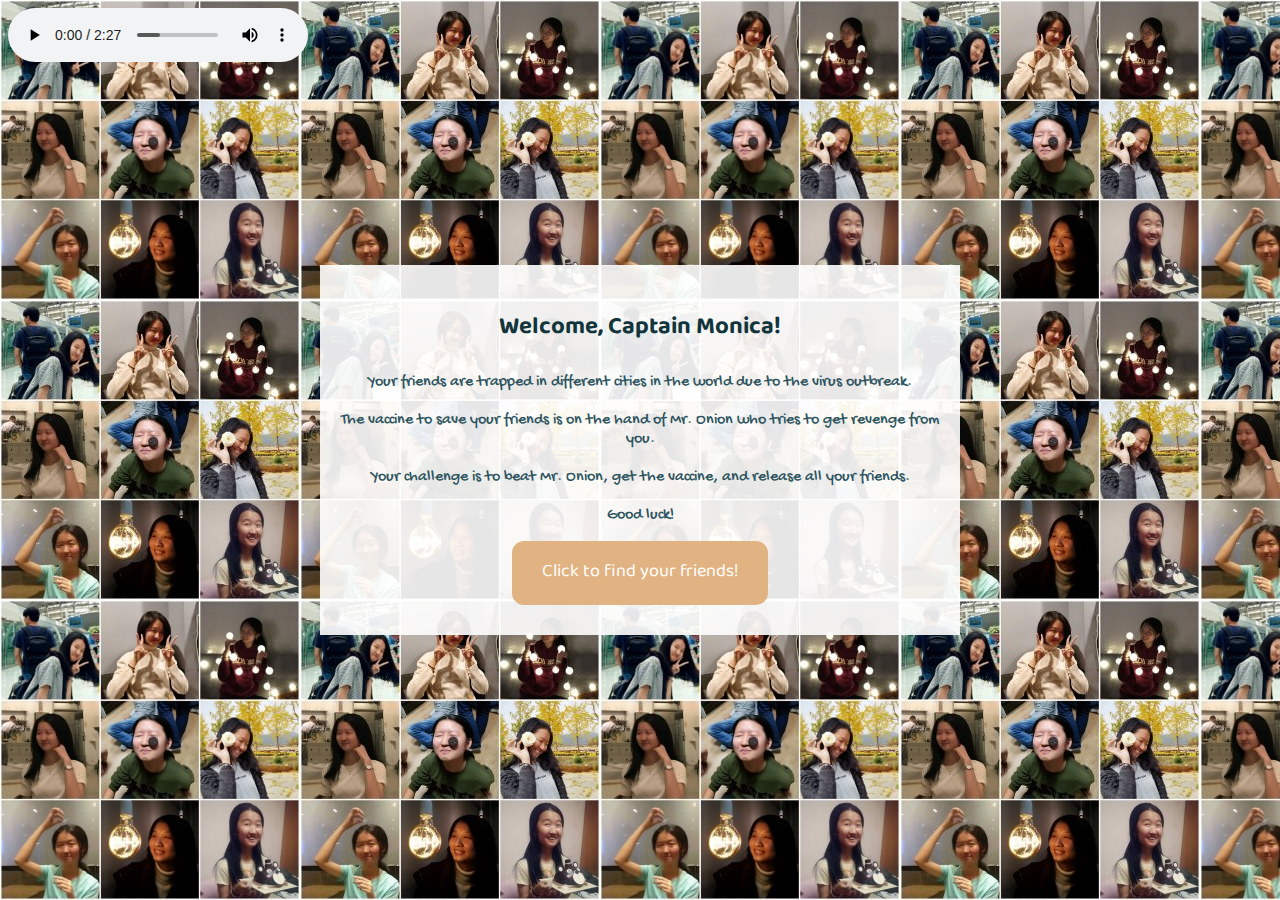
<file: index.html>
<!DOCTYPE html>
<html>
  <head>
    <meta charset="UTF-8">
    <title>Welcome Message</title>
	<link href="https://use.fontawesome.com/releases/v5.0.8/css/all.css" rel="stylesheet">
    <link href="http://maxcdn.bootstrapcdn.com/font-awesome/4.1.0/css/font-awesome.min.css" rel="stylesheet" />
    <link href="jquery/css/ui-lightness/jquery-ui-1.10.0.custom.css" rel="stylesheet" />  
	<link href="https://fonts.googleapis.com/css2?family=Baloo+Bhaina+2:wght@800&family=Gochi+Hand&display=swap" rel="stylesheet">
	<link href="./game.css" rel="stylesheet" />
  </head>
  <body>
    <audio autoplay controls src="music/hbd.mp3"></audio>
    <div class="white-bg" align="center">
		<h2 class="baloo">Welcome, Captain Monica!</h2>
		<p class="gochi">
		Your friends are trapped in different cities in the world due to the virus outbreak.<br><br>
		The vaccine to save your friends is on the hand of Mr. Onion who tries to get revenge from you.<br><br>
		Your challenge is to beat Mr. Onion, get the vaccine, and release all your friends.<br><br>
		Good luck!<br>
		</p>
		<button class="mainbutton" onclick="main()">Click to find your friends!</button>
	</div>
    <script src="jquery/js/jquery-1.9.0.min.js"></script>
    <script src="jquery/js/jquery-ui-1.10.0.custom.min.js"></script>
    <script src="./game.js"></script>
	<script src="./gibberish.js"></script>
  </body>
</html>
</file>
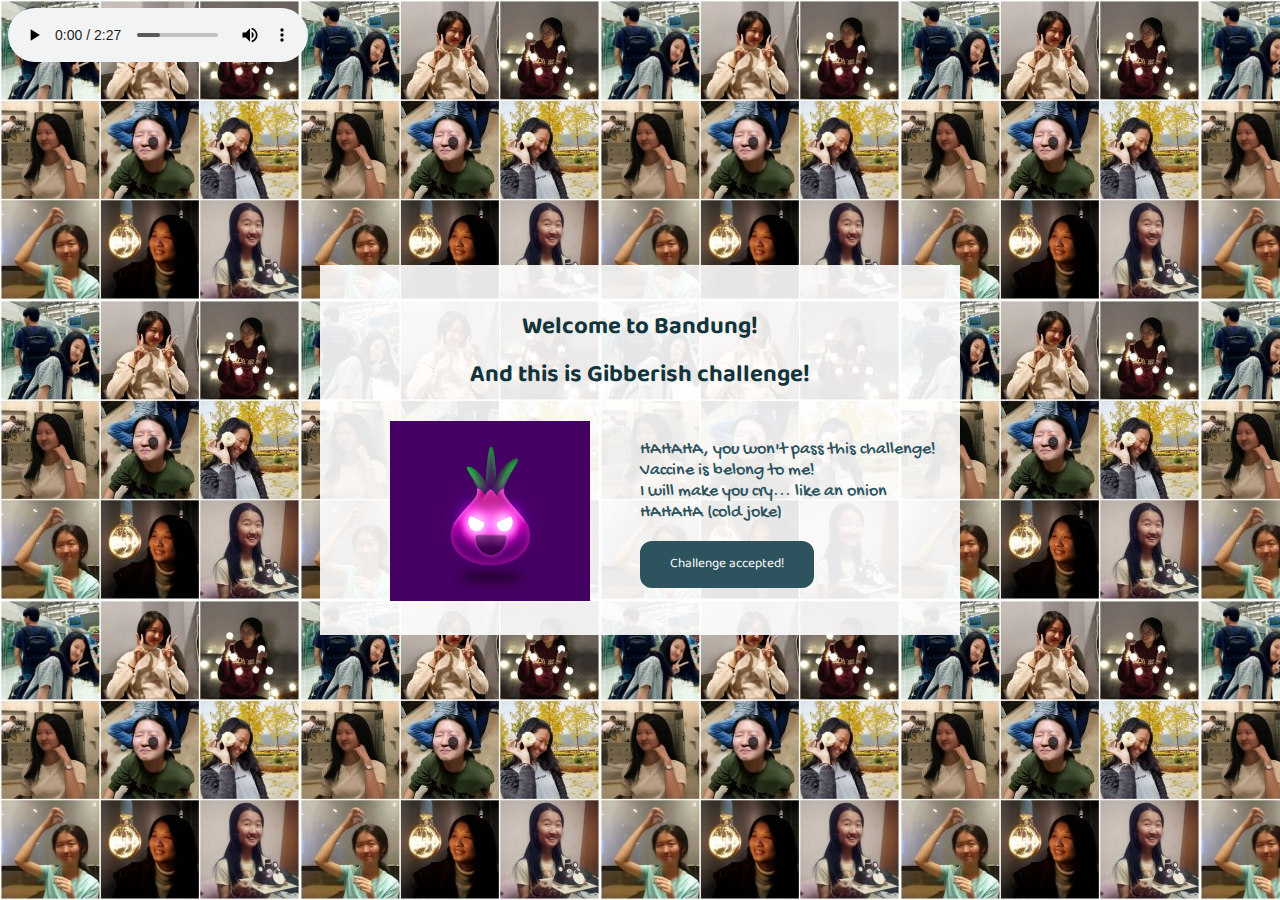
<file: bandung.html>
<!DOCTYPE html>
<html>
  <head>
    <meta charset="UTF-8">
    <title>Bandung</title>
	<link href="https://use.fontawesome.com/releases/v5.0.8/css/all.css" rel="stylesheet">
    <link href="http://maxcdn.bootstrapcdn.com/font-awesome/4.1.0/css/font-awesome.min.css" rel="stylesheet" />
    <link href="jquery/css/ui-lightness/jquery-ui-1.10.0.custom.css" rel="stylesheet" />  
	<link href="https://fonts.googleapis.com/css2?family=Baloo+Bhaina+2:wght@800&family=Gochi+Hand&display=swap" rel="stylesheet">
	<link href="./game.css" rel="stylesheet" />
  </head>
  <body>
	<audio autoplay controls src="music/hbd.mp3"></audio>
    <div class="white-bg" align="center" id="question">
		<h2 class="baloo">Welcome to Bandung!<br>And this is Gibberish challenge!</h2>
		<div class="row">
			<div class="column">
				<img src="img/onion.png" width="200" height="180">
			</div>
			<div class="column">
				<p class="message" align="left">HAHAHA, you won't pass this challenge!
				<br>Vaccine is belong to me!
				<br>I will make you cry... like an onion HAHAHA (cold joke)
				</p>
				<button class="quesbutton" onclick="loadques(bandung,0)">Challenge accepted!</button>
			</div>
		</div>
	</div>
	<div id="correct" title="Correct Answer!">
	<p>
		Congratulations, You are correct!
	</p>
	</div>
	<div id="wrong" title="Wrong Answer!">
	<p>
		Oh no... You are wrong! See the hint and try again...
	</p>
	</div>
	<div id="help" title="Tips">
	<p>
		Captain Monica, you can try to ask for help from your friends!
	</p>
	</div>
    <script src="jquery/js/jquery-1.9.0.min.js"></script>
    <script src="jquery/js/jquery-ui-1.10.0.custom.min.js"></script>
    <script src="./game.js"></script>
	<script src="./gibberish.js"></script>
  </body>
</html>
</file>
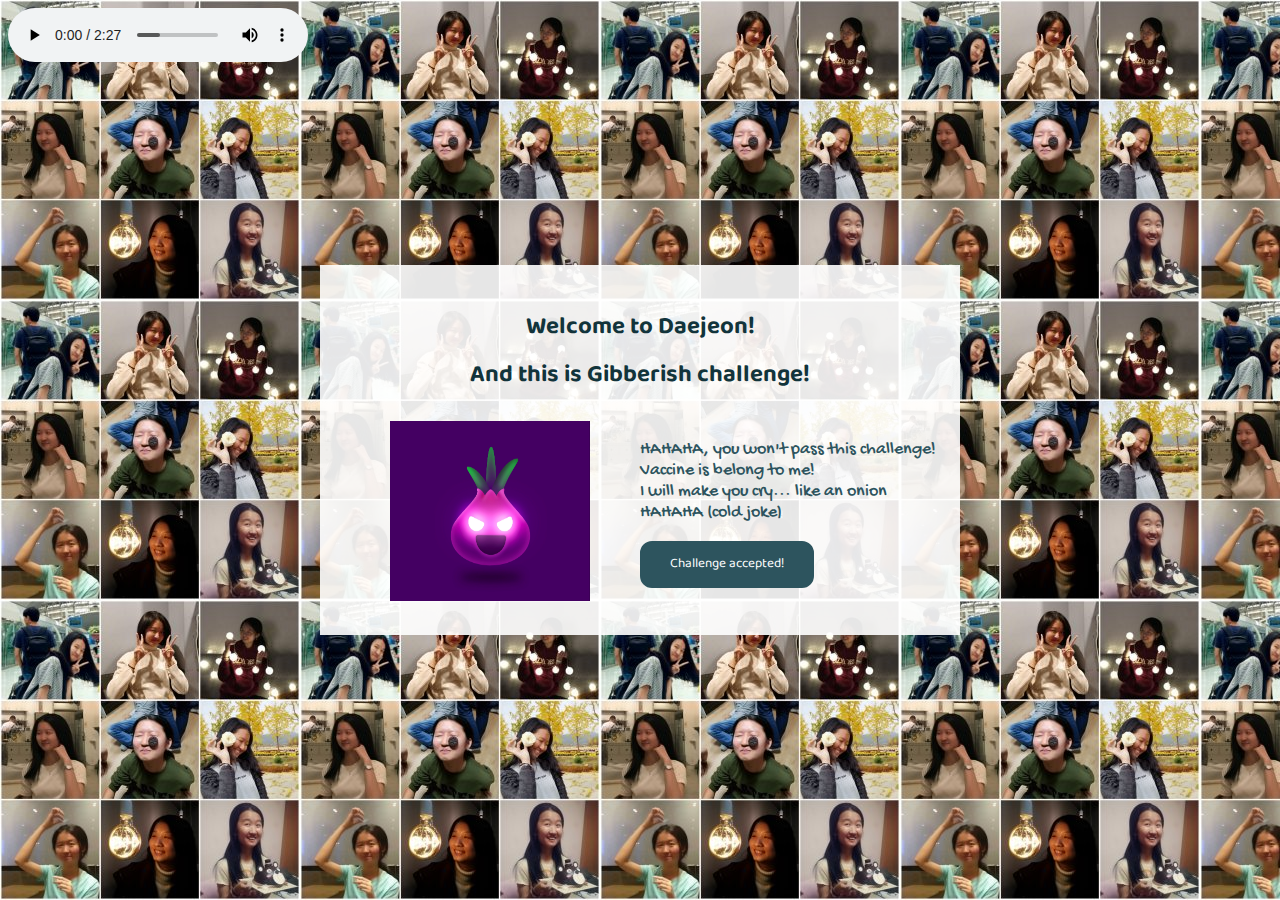
<file: daejeon.html>
<!DOCTYPE html>
<html>
  <head>
    <meta charset="UTF-8">
    <title>Daejeon</title>
	<link href="https://use.fontawesome.com/releases/v5.0.8/css/all.css" rel="stylesheet">
    <link href="http://maxcdn.bootstrapcdn.com/font-awesome/4.1.0/css/font-awesome.min.css" rel="stylesheet" />
    <link href="jquery/css/ui-lightness/jquery-ui-1.10.0.custom.css" rel="stylesheet" />  
	<link href="https://fonts.googleapis.com/css2?family=Baloo+Bhaina+2:wght@800&family=Gochi+Hand&display=swap" rel="stylesheet">
	<link href="./game.css" rel="stylesheet" />
  </head>
  <body>
	<audio autoplay controls src="music/hbd.mp3"></audio>
    <div class="white-bg" align="center" id="question">
		<h2 class="baloo">Welcome to Daejeon!<br>And this is Gibberish challenge!</h2>
		<div class="row">
			<div class="column">
				<img src="img/onion.png" width="200" height="180">
			</div>
			<div class="column">
				<p class="message" align="left">HAHAHA, you won't pass this challenge!
				<br>Vaccine is belong to me!
				<br>I will make you cry... like an onion HAHAHA (cold joke)
				</p>
				<button class="quesbutton" onclick="loadques(daejeon,0)">Challenge accepted!</button>
			</div>
		</div>
	</div>
	<div id="correct" title="Correct Answer!">
	<p>
		Congratulations, You are correct!
	</p>
	</div>
	<div id="wrong" title="Wrong Answer!">
	<p>
		Oh no... You are wrong! See the hint and try again...
	</p>
	</div>
	<div id="help" title="Tips">
	<p>
		Captain Monica, you can try to ask for help from your friends!
	</p>
	</div>
    <script src="jquery/js/jquery-1.9.0.min.js"></script>
    <script src="jquery/js/jquery-ui-1.10.0.custom.min.js"></script>
    <script src="./game.js"></script>
	<script src="./gibberish.js"></script>
  </body>
</html>
</file>
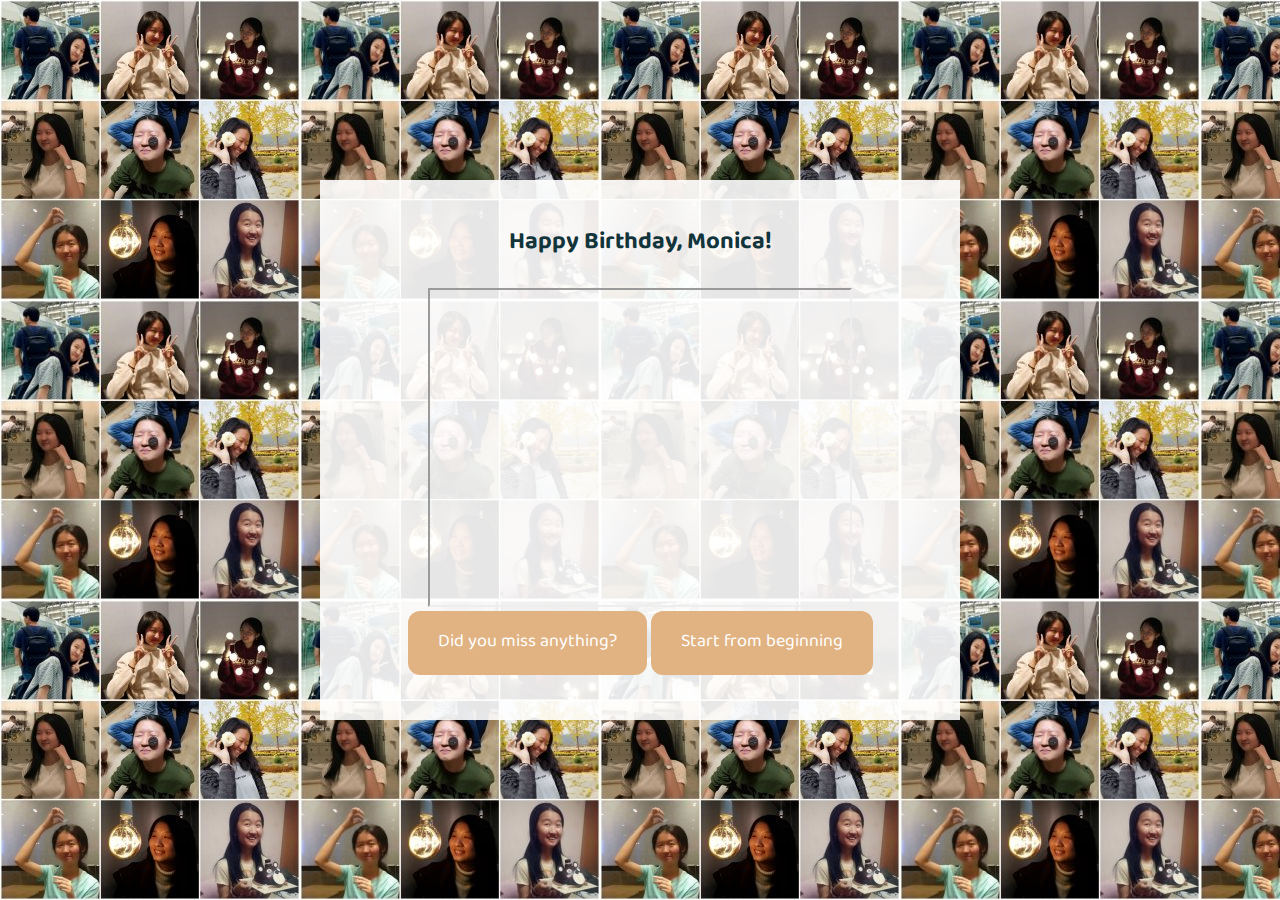
<file: final.html>
<!DOCTYPE html>
<html>
  <head>
    <meta charset="UTF-8">
    <title>Happy Birthday!</title>
	<link href="https://use.fontawesome.com/releases/v5.0.8/css/all.css" rel="stylesheet">
    <link href="http://maxcdn.bootstrapcdn.com/font-awesome/4.1.0/css/font-awesome.min.css" rel="stylesheet" />
    <link href="jquery/css/ui-lightness/jquery-ui-1.10.0.custom.css" rel="stylesheet" />  
	<link href="https://fonts.googleapis.com/css2?family=Baloo+Bhaina+2:wght@800&family=Gochi+Hand&display=swap" rel="stylesheet">
	<link href="./game.css" rel="stylesheet" />
  </head>
  <body>
	<body>
    <div class="white-bg2" align="center">
		<h2 class="baloo">Happy Birthday, Monica!</h2>
		<iframe id="video" width="420" height="315"
		src="https://www.youtube.com/embed?listType=playlist&list=PLnYnaTpH-IC7FQMCHvhm9Yao6kdHYQtG2&autoplay=1&controls=0&loop=1">
		</iframe>
		<button class="mainbutton" onclick="lastmission()">Did you miss anything?</button>
		<button class="mainbutton" onclick="location.href = 'index.html'">Start from beginning</button>
	</div>
	<div id="lastmission" title="Last Mission">
	  <p>Wait, Mr. Onion is still not giving up!
	  <br>He kidnapped your oppa and went to somewhere in kaist.
	  <br><b>Check out your oppa's screen and guess where he is.</b>
	  <br>Captain Monica, go rescue your oppa!!
	  </p>
	</div>
    <script src="jquery/js/jquery-1.9.0.min.js"></script>
    <script src="jquery/js/jquery-ui-1.10.0.custom.min.js"></script>
    <script src="./game.js"></script>
	<script src="./gibberish.js"></script>
  </body>
</html>
</file>
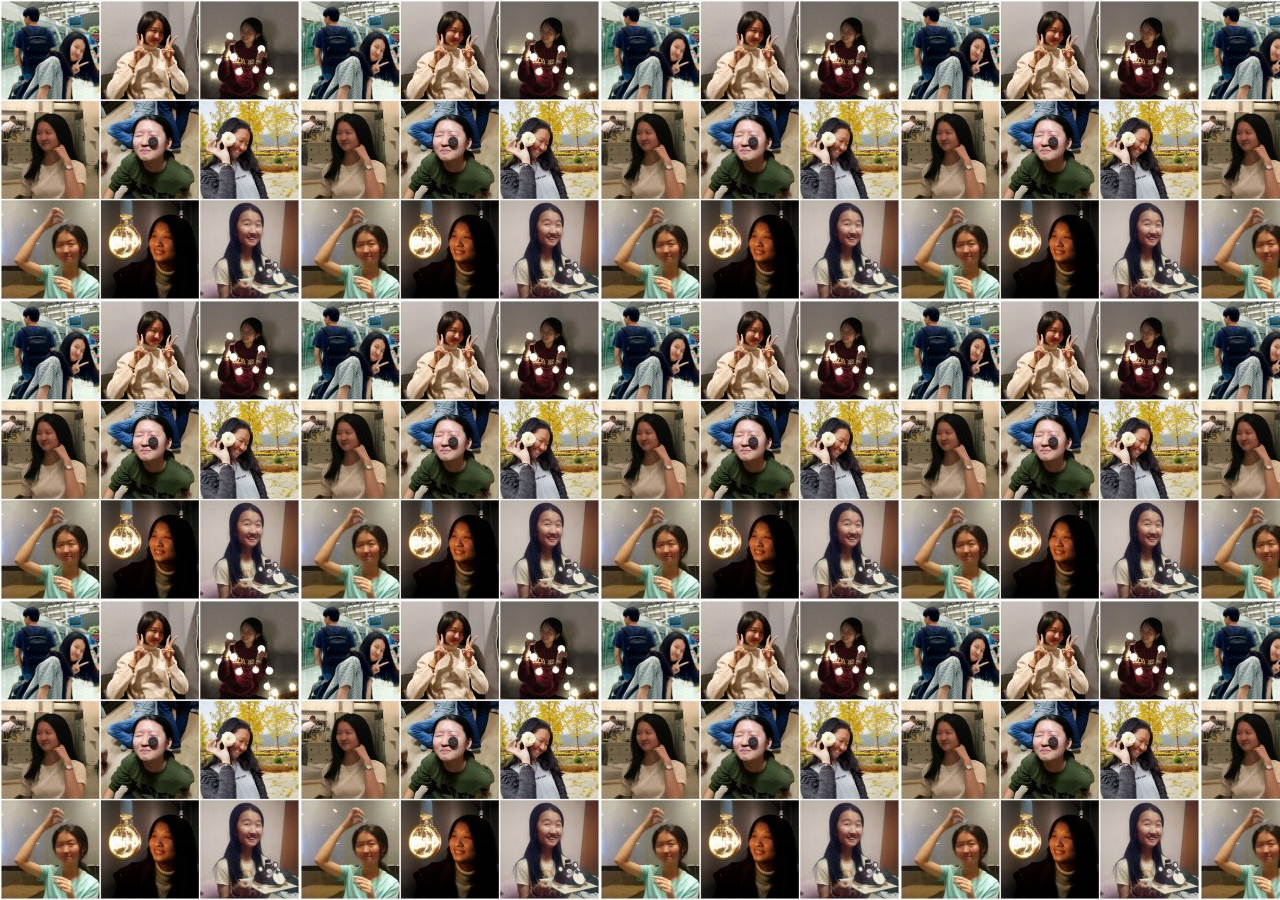
<file: game.html>
<!DOCTYPE html>
<html>
  <head>
    <meta charset="UTF-8">
    <title>Hello, Monica!</title>
	<link href="https://use.fontawesome.com/releases/v5.0.8/css/all.css" rel="stylesheet">
    <link href="http://maxcdn.bootstrapcdn.com/font-awesome/4.1.0/css/font-awesome.min.css" rel="stylesheet" />
    <link href="jquery/css/ui-lightness/jquery-ui-1.10.0.custom.css" rel="stylesheet" />  
	<link href="./game.css" rel="stylesheet" />
  </head>
  <body>
    <script src="jquery/js/jquery-1.9.0.min.js"></script>
    <script src="jquery/js/jquery-ui-1.10.0.custom.min.js"></script>
    <script src="./game.js"></script>
  </body>
</html>
</file>
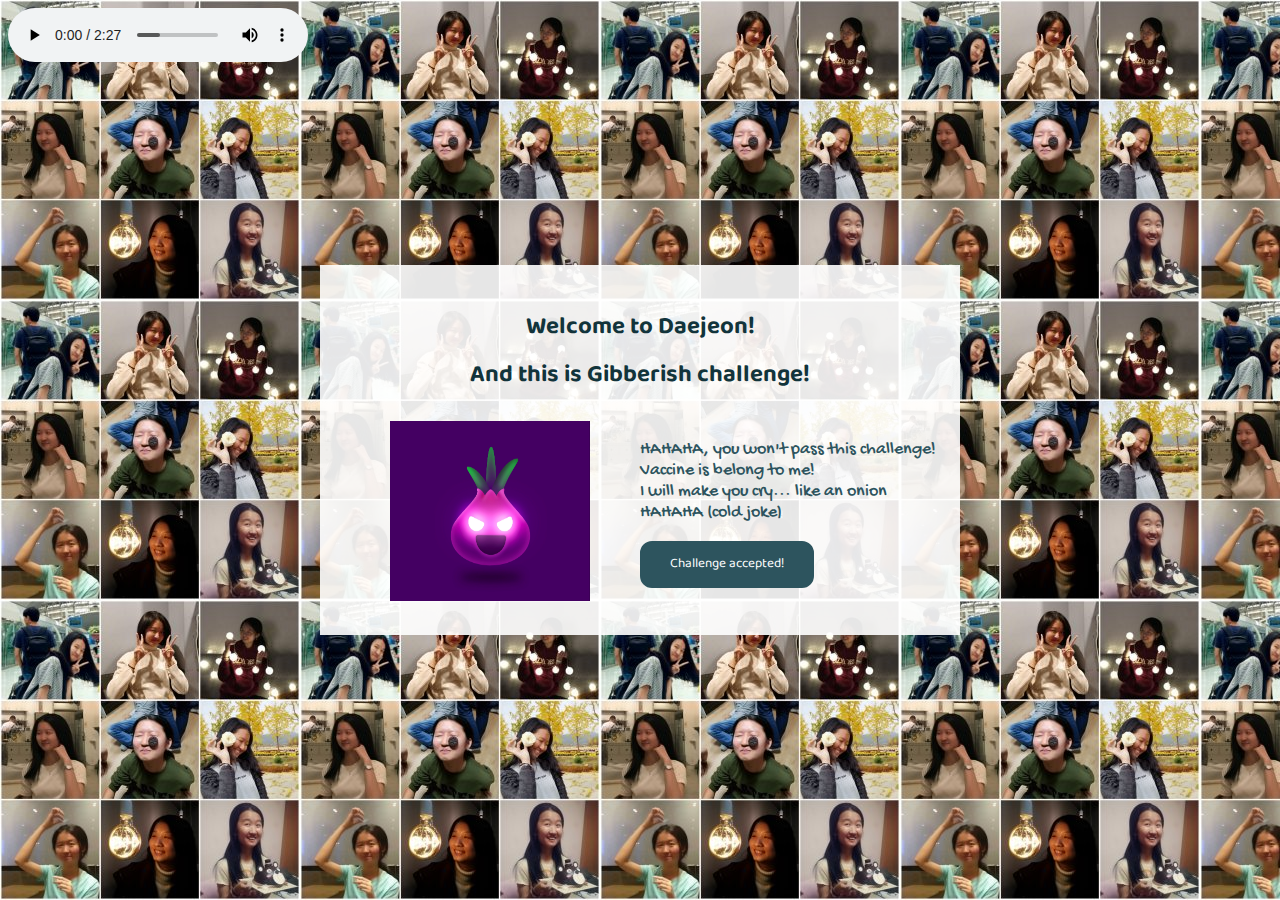
<file: kl.html>
<!DOCTYPE html>
<html>
  <head>
    <meta charset="UTF-8">
    <title>KL</title>
	<link href="https://use.fontawesome.com/releases/v5.0.8/css/all.css" rel="stylesheet">
    <link href="http://maxcdn.bootstrapcdn.com/font-awesome/4.1.0/css/font-awesome.min.css" rel="stylesheet" />
    <link href="jquery/css/ui-lightness/jquery-ui-1.10.0.custom.css" rel="stylesheet" />  
	<link href="https://fonts.googleapis.com/css2?family=Baloo+Bhaina+2:wght@800&family=Gochi+Hand&display=swap" rel="stylesheet">
	<link href="./game.css" rel="stylesheet" />
  </head>
  <body>
	<audio autoplay controls src="music/hbd.mp3"></audio>
    <div class="white-bg" align="center" id="question">
		<h2 class="baloo">Welcome to Daejeon!<br>And this is Gibberish challenge!</h2>
		<div class="row">
			<div class="column">
				<img src="img/onion.png" width="200" height="180">
			</div>
			<div class="column">
				<p class="message" align="left">HAHAHA, you won't pass this challenge!
				<br>Vaccine is belong to me!
				<br>I will make you cry... like an onion HAHAHA (cold joke)
				</p>
				<button class="quesbutton" onclick="loadques(kl,0)">Challenge accepted!</button>
			</div>
		</div>
	</div>
	<div id="correct" title="Correct Answer!">
	<p>
		Congratulations, You are correct!
	</p>
	</div>
	<div id="wrong" title="Wrong Answer!">
	<p>
		Oh no... You are wrong! See the hint and try again...
	</p>
	</div>
	<div id="help" title="Tips">
	<p>
		Captain Monica, you can try to ask for help from your friends!
	</p>
	</div>
    <script src="jquery/js/jquery-1.9.0.min.js"></script>
    <script src="jquery/js/jquery-ui-1.10.0.custom.min.js"></script>
    <script src="./game.js"></script>
	<script src="./gibberish.js"></script>
  </body>
</html>
</file>
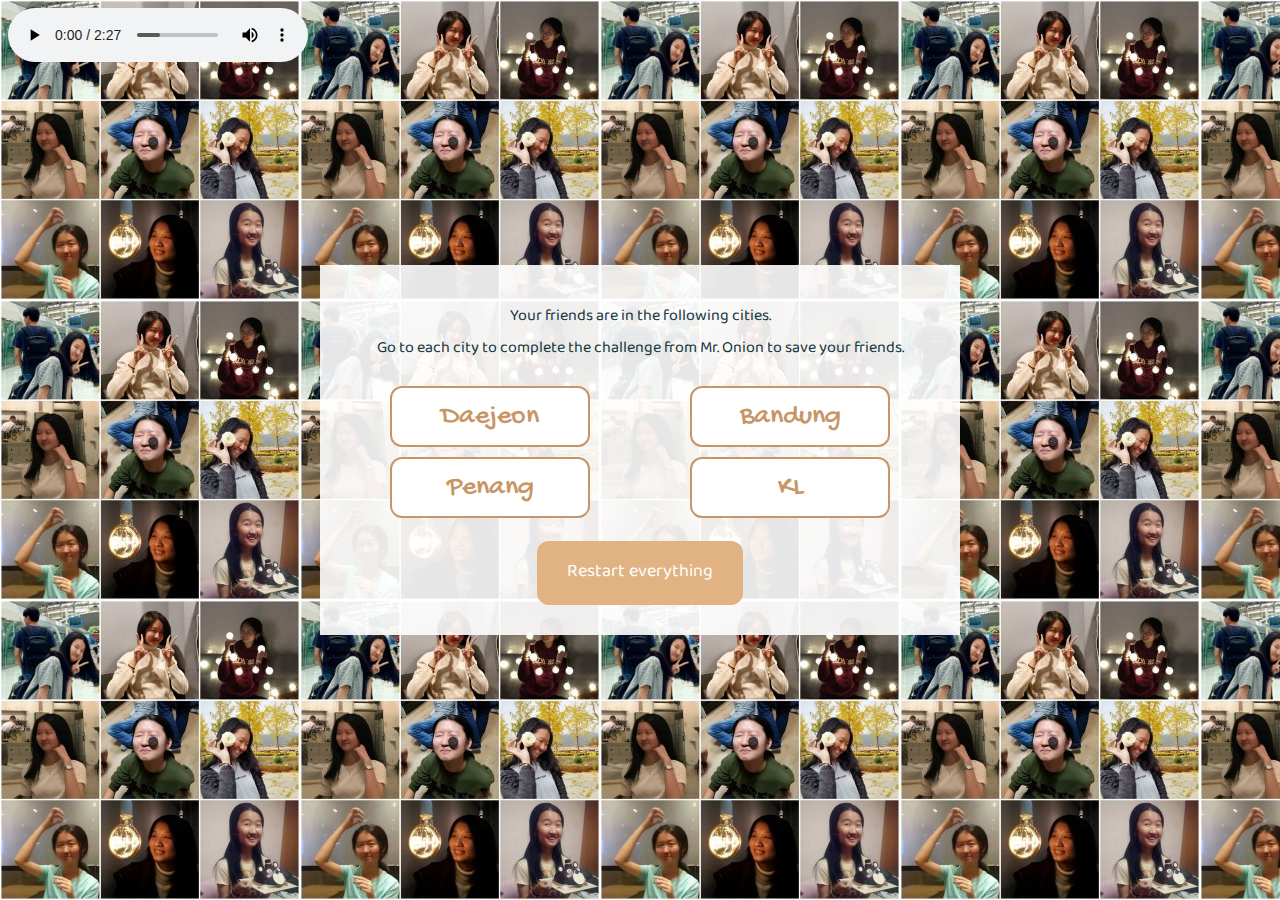
<file: location.html>
<!DOCTYPE html>
<html>
  <head>
    <meta charset="UTF-8">
    <title>Challenge Map</title>
	<link href="https://use.fontawesome.com/releases/v5.0.8/css/all.css" rel="stylesheet">
    <link href="http://maxcdn.bootstrapcdn.com/font-awesome/4.1.0/css/font-awesome.min.css" rel="stylesheet" />
    <link href="jquery/css/ui-lightness/jquery-ui-1.10.0.custom.css" rel="stylesheet" />  
	<link href="https://fonts.googleapis.com/css2?family=Baloo+Bhaina+2:wght@800&family=Gochi+Hand&display=swap" rel="stylesheet">
	<link href="./game.css" rel="stylesheet" />
  </head>
  <body onload="ablefinish()">
    <audio autoplay controls src="music/hbd.mp3"></audio>
    <div class="white-bg" align="center" id="location">
		<p class="baloo">
		Your friends are in the following cities. <br>
		Go to each city to complete the challenge from Mr. Onion to save your friends.<br>
		</p>
		<div class="row">
			<div class="column">
				<button class="citybutton" id="daejeon" onclick="checkcity(daejeon)"><span>Daejeon</span></button>
				<button class="citybutton" id="penang" onclick="checkcity(penang)"><span>Penang</span></button>
			</div>
			<div class="column">
				<button class="citybutton" id="bandung" onclick="checkcity(bandung)"><span>Bandung</span></button>
				<button class="citybutton" id="kl" onclick="checkcity(kl)"><span>KL</span></button>
			</div>
		</div>
		<br>
	</div>
    <script src="jquery/js/jquery-1.9.0.min.js"></script>
    <script src="jquery/js/jquery-ui-1.10.0.custom.min.js"></script>
    <script src="./game.js"></script>
	<script src="./gibberish.js"></script>
  </body>
</html>
</file>
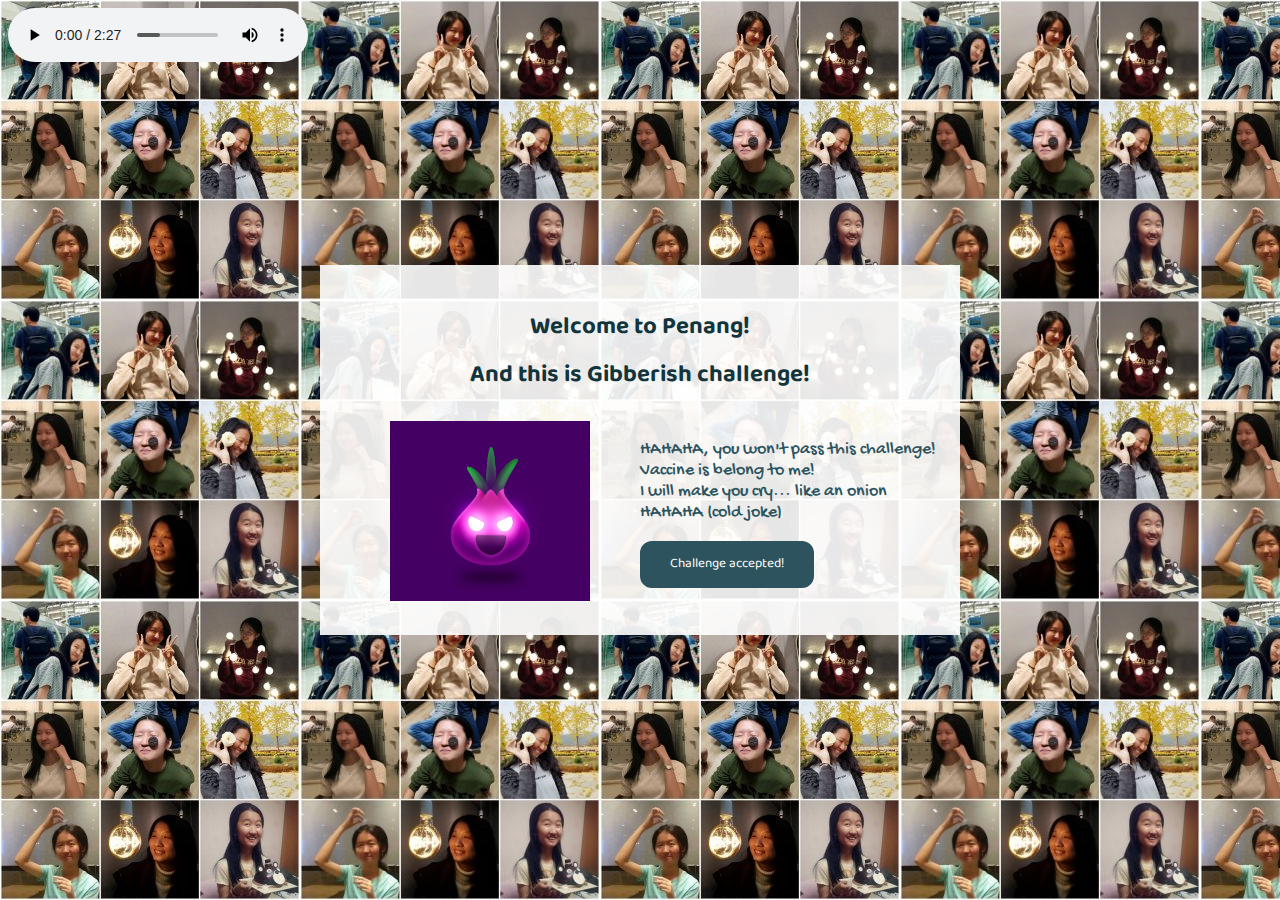
<file: penang.html>
<!DOCTYPE html>
<html>
  <head>
    <meta charset="UTF-8">
    <title>Penang</title>
	<link href="https://use.fontawesome.com/releases/v5.0.8/css/all.css" rel="stylesheet">
    <link href="http://maxcdn.bootstrapcdn.com/font-awesome/4.1.0/css/font-awesome.min.css" rel="stylesheet" />
    <link href="jquery/css/ui-lightness/jquery-ui-1.10.0.custom.css" rel="stylesheet" />  
	<link href="https://fonts.googleapis.com/css2?family=Baloo+Bhaina+2:wght@800&family=Gochi+Hand&display=swap" rel="stylesheet">
	<link href="./game.css" rel="stylesheet" />
  </head>
  <body>
	<audio autoplay controls src="music/hbd.mp3"></audio>
    <div class="white-bg" align="center" id="question">
		<h2 class="baloo">Welcome to Penang!<br>And this is Gibberish challenge!</h2>
		<div class="row">
			<div class="column">
				<img src="img/onion.png" width="200" height="180">
			</div>
			<div class="column">
				<p class="message" align="left">HAHAHA, you won't pass this challenge!
				<br>Vaccine is belong to me!
				<br>I will make you cry... like an onion HAHAHA (cold joke)
				</p>
				<button class="quesbutton" onclick="loadques(penang,0)">Challenge accepted!</button>
			</div>
		</div>
	</div>
	<div id="correct" title="Correct Answer!">
	<p>
		Congratulations, You are correct!
	</p>
	</div>
	<div id="wrong" title="Wrong Answer!">
	<p>
		Oh no... You are wrong! See the hint and try again...
	</p>
	</div>
	<div id="help" title="Tips">
	<p>
		Captain Monica, you can try to ask for help from your friends!
	</p>
	</div>
    <script src="jquery/js/jquery-1.9.0.min.js"></script>
    <script src="jquery/js/jquery-ui-1.10.0.custom.min.js"></script>
    <script src="./game.js"></script>
	<script src="./gibberish.js"></script>
  </body>
</html>
</file>
<file: game.css>
body {
    background-image: url("img/bg.jpg");
	background-repeat: repeat;
}

.baloo {
	font-family: 'Baloo Bhaina 2', cursive;
	color: #12343b;
}

.gochi {
	font-family: 'Gochi Hand', cursive;
	color: #2d545e;
}

.ques {
	font-family: "Comic Sans MS", cursive, sans-serif;
	color: #2d545e;
	font-size: 30px;
}

.hint {
	font-family: "Comic Sans MS", cursive, sans-serif;
	color: #2d545e;
}

.mainbutton {
	border-radius: 12px;
	padding: 12px 28px;
	background-color: #e1b382;
    color: white;
    border: 2px solid #e1b382;
	font-family: 'Baloo Bhaina 2', cursive;
	font-size: large;
}

.finishbutton {
	border-radius: 12px;
	padding: 12px 28px;
	background-color: #e1b382;
    color: #12343b;
    border: 2px solid #e1b382;
	font-family: 'Baloo Bhaina 2', cursive;
	font-size: large;
}

.quesbutton {
	border-radius: 12px;
	background-color: #2d545e;
    color: white;
    border: 2px solid #2d545e;
	font-family: 'Baloo Bhaina 2', cursive;
	float: left;
	padding:8px 28px;
}

.submitbutton {
	border-radius: 12px;
	background-color: #2d545e;
    color: white;
    border: 2px solid #2d545e;
	font-family: 'Baloo Bhaina 2', cursive;
	padding:4px 28px;
}

.citybutton {
	display: inline-block;
	border-radius: 12px;
	background-color: white;
	color: #c89666;
	border: 2px solid #c89666;
	text-align: center;
	font-size: 28px;
	padding: 12px 28px;
	width: 200px;
	transition: all 0.5s;
	cursor: pointer;
	margin: 5px;
	font-family: 'Gochi Hand', cursive;
}

.citybutton span {
	cursor: pointer;
	display: inline-block;
	position: relative;
	transition: 0.5s;
}

.citybutton span:after {
	content: '\00bb';
	position: absolute;
	opacity: 0;
	top: 0;
	right: -20px;
	transition: 0.5s;
}

.citybutton:hover span {
	padding-right: 25px;
}

.citybutton:hover span:after {
	opacity: 1;
	right: 0;
}

.white-bg {
	width: 600px;
	height: 330px;
	
	position: absolute;
	top:0;
	bottom: 0;
	left: 0;
	right: 0;
  	
	margin: auto;
	
	padding: 20px;
	/*
	margin: 0 auto;
	padding: 20px;
	width: fit-content;*/
	background-color: rgba(255, 255, 255, 0.9);
}

.white-bg2 {
	width: 600px;
	height: 500px;
	
	position: absolute;
	top:0;
	bottom: 0;
	left: 0;
	right: 0;
  	
	margin: auto;
	
	padding: 20px;
	/*
	margin: 0 auto;
	padding: 20px;
	width: fit-content;*/
	background-color: rgba(255, 255, 255, 0.9);
}

.column {
	float: left;
	width: 50%;
}

.row:after {
	content: "";
	display: table;
	clear: both;
}

.message {
	font-family: 'Gochi Hand', cursive;
	color: #2d545e;
	font-size:large;
}

.answer {
  width: 400;
  padding: 12px 20px;
  display: inline-block;
  border: 1px solid #ccc;
  border-radius: 4px;
  box-sizing: border-box;
  margin-right: 20px;
}
</file>
